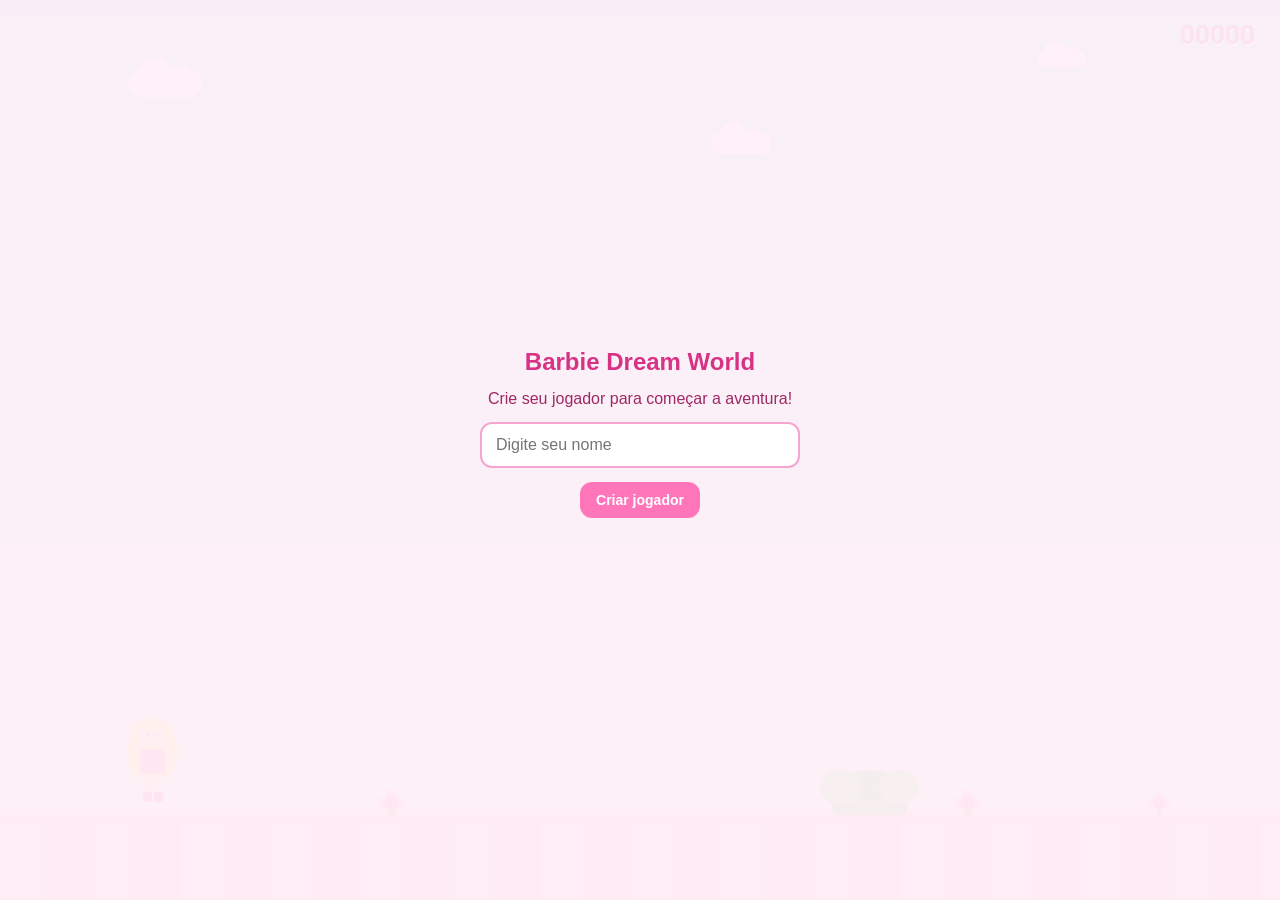
<file: index.html>
<!DOCTYPE html>
<html lang="pt-BR">
<head>
    <meta charset="UTF-8">
    <meta name="viewport" content="width=device-width, initial-scale=1.0">
    <title>Barbie Dream World</title>
    <link rel="stylesheet" href="barbie.css">
    <script src="barbie.js" defer></script>
</head>
<body>

    <main id="jogo">

        <div class="ceu">
            <div class="nuvem nuvem1"></div>
            <div class="nuvem nuvem2"></div>
            <div class="nuvem nuvem3"></div>
        </div>

        <div class="dreamhouse"></div>

       <div id="personagem" aria-label="Personagem da Barbie"></div>

        <div id="objetosMovel">
            <div class="arbusto"></div>
            <div class="flor flor1"></div>
            <div class="flor flor2"></div>
            <div class="flor flor3"></div>
        </div>

        <div id="chao"></div>

        <div id="pontuacao">00000</div>

        <section id="cadastro" class="tela">
            <h1>Barbie Dream World</h1>
            <p>Crie seu jogador para começar a aventura!</p>

            <input
                type="text"
                id="nomeJogador"
                placeholder="Digite seu nome"
                maxlength="30"
                autocomplete="off"
            >

            <button id="botaoCriar" type="button">Criar jogador</button>

            <p id="mensagemCadastro"></p>
        </section>

        <section id="menuJogador" class="tela escondido">
            <h1>Barbie Dream World</h1>
            <h2 id="nomeSelecionado">Selecione um jogador</h2>

            <p id="dadosJogador"></p>

            <div id="listaJogadores"></div>

            <button id="botaoJogar" type="button">Jogar</button>
            <button id="botaoTrocar" type="button">Voltar ao cadastro</button>
        </section>

        <section id="gameOver" class="tela escondido">
            <h1>Fim de jogo!</h1>
            <p id="resultado"></p>

            <button id="botaoNovamente" type="button">Jogar novamente</button>
            <button id="botaoTrocarGameOver" type="button">
                Trocar jogador
            </button>
        </section>

    </main>

</body>
</html>
</file>
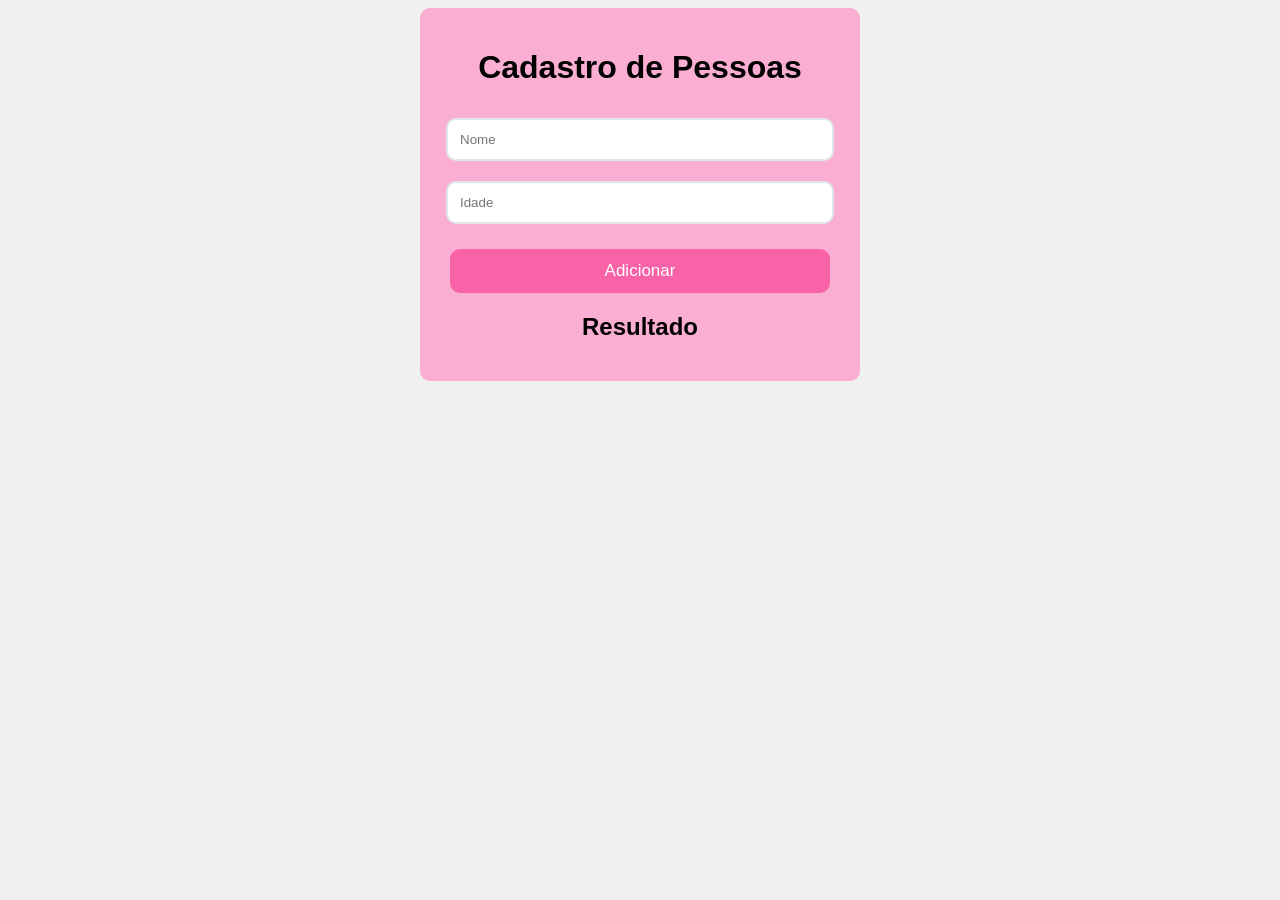
<file: cadastro.html>
<!DOCTYPE html>
<html lang="pt-br">
<head>
    <meta charset="UTF-8">
    <meta name="viewport" content="width=device-width, initial-scale=1.0">
    <title>Coleta de Informações</title>
    <link rel="stylesheet" href="cadastro.css">
</head>
<body>
    <div class="container"> 
        <h1>Cadastro de Pessoas</h1>

        <input type="text" id="nome" placeholder="Nome">
        <input type="number" id="idade" placeholder="Idade">

        <button id="btnAdicionar">Adicionar</button>

        <h2>Resultado</h2>
        <p id="media"></p>
        <ul id="lista"></ul>
    </div>

    <script src="cadastro.js"></script>
</body>
</html>
</file>
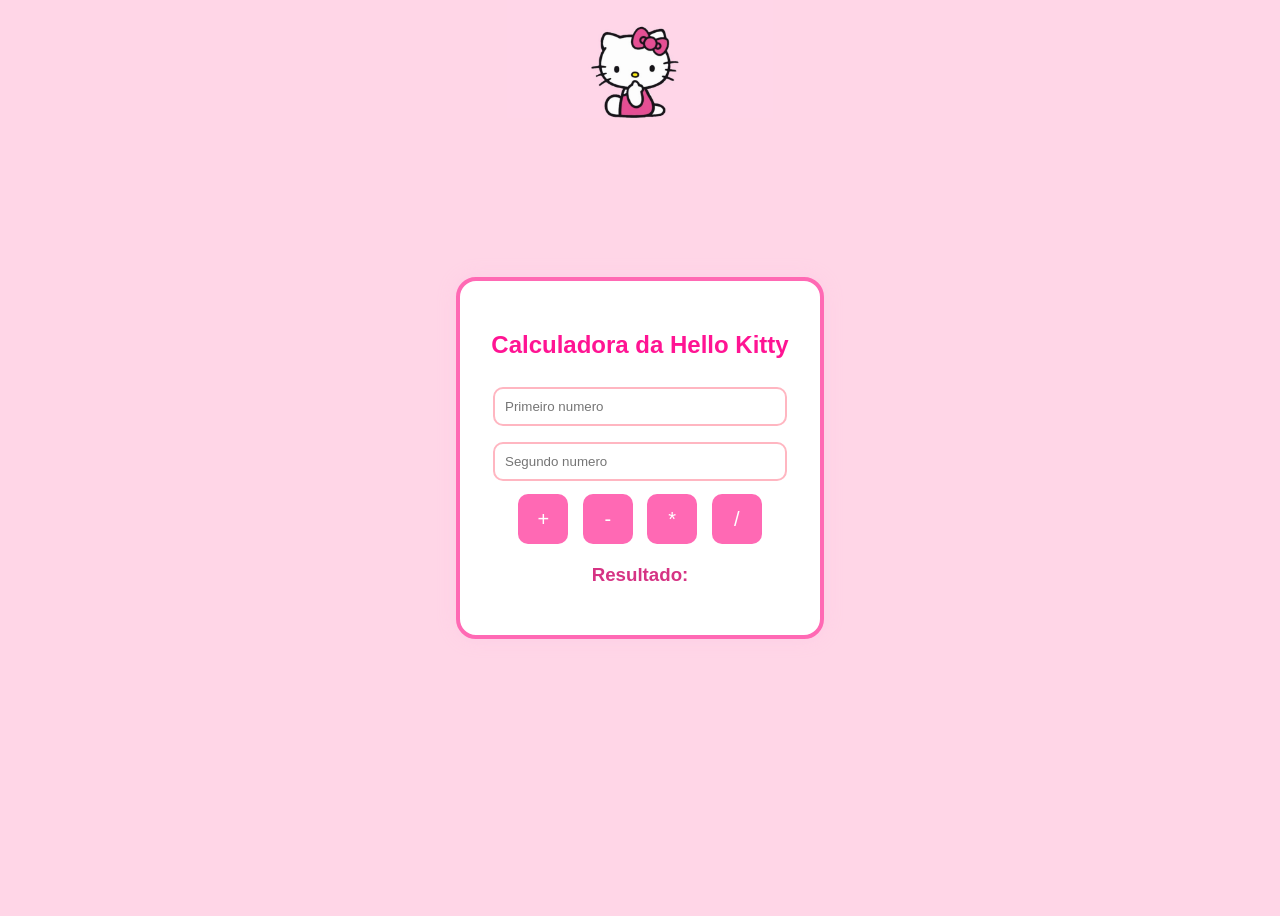
<file: calculadora.html>
<!DOCTYPE html>
<html lang="en">
<head>
    <meta charset="UTF-8">
    <meta name="viewport" content="width=device-width, initial-scale=1.0">
    <title>Calculadora</title>
    <link rel="stylesheet" href="calculadora.css">
</head>
<body>
    <div class="calculadora">
        <h2>Calculadora da Hello Kitty</h2>

        <input type="number" id="num1" placeholder="Primeiro numero">
        <input type="number" id="num2" placeholder="Segundo numero">

        <button onclick="somar()">+</button>
         <button onclick="subtrair()">-</button>
          <button onclick="multiplicar()">*</button>
           <button onclick="dividir()">/</button>

        <h3 id="resultado">Resultado: </h3>
    </div>
<img class="kitty" src="kitty2.png">
    <script src="calculadora.js"></script>
</body>
</html>
</file>
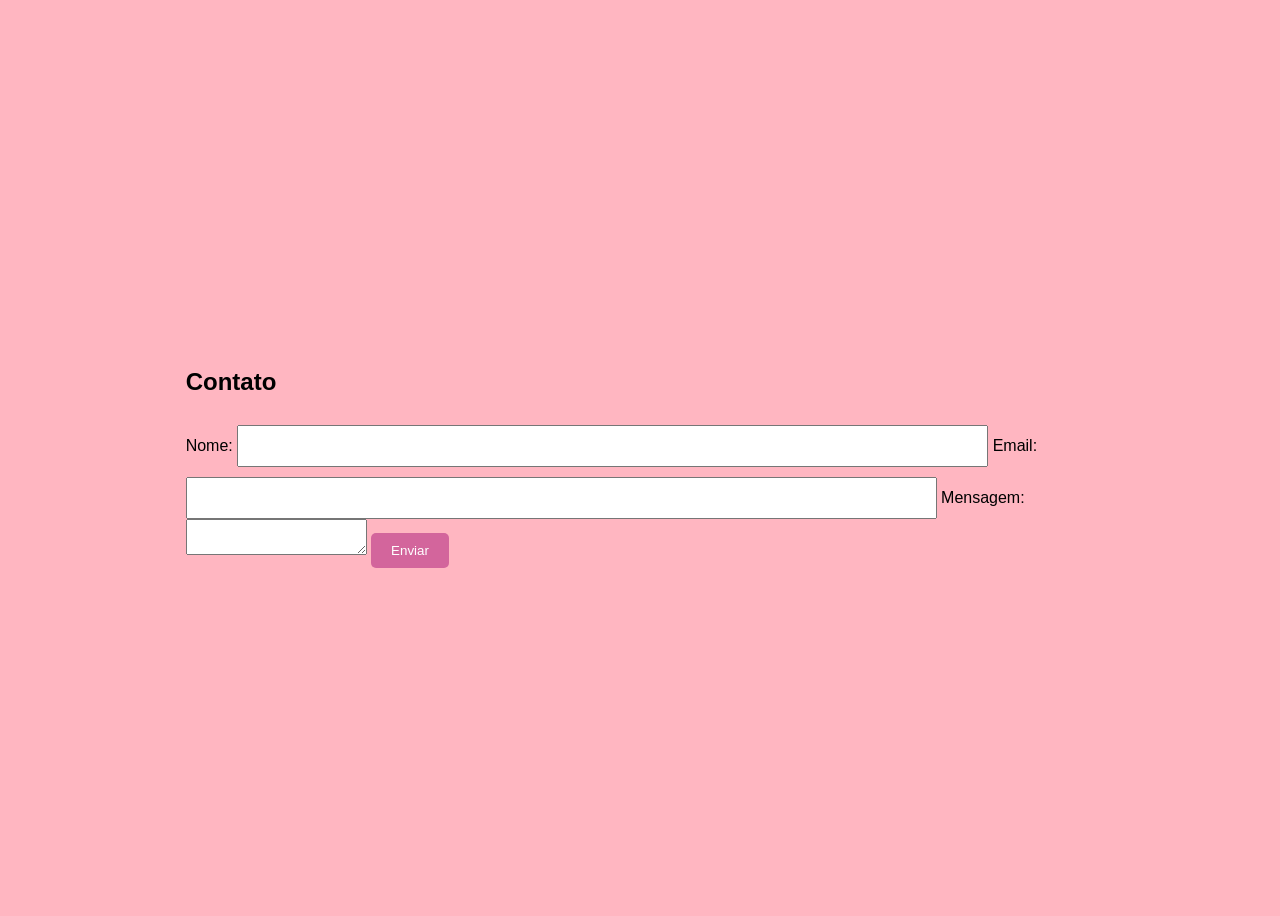
<file: contato.html>
<!DOCTYPE html>
<html lang="pt-br">
<head>
    <meta charset="UTF-8">
    <title>Meu Portfólio</title>
    <link rel="stylesheet" href="style.css">
</head>
<body>
    <section class="contato">
        <h1>Contato</h1>
        <form>
            <label for="nome">Nome:</label>
            <input type="text" id="nome" name="nome" required>
            <label for="email">Email:</label>
            <input type="email" id="email" name="email" required>
            <label for="mensagem">Mensagem:</label>
            <textarea id="mensagem" name="mensagem" required></textarea> 
            <button type="submit">Enviar</button>     
        </form>
    </section>
</body>
</file>
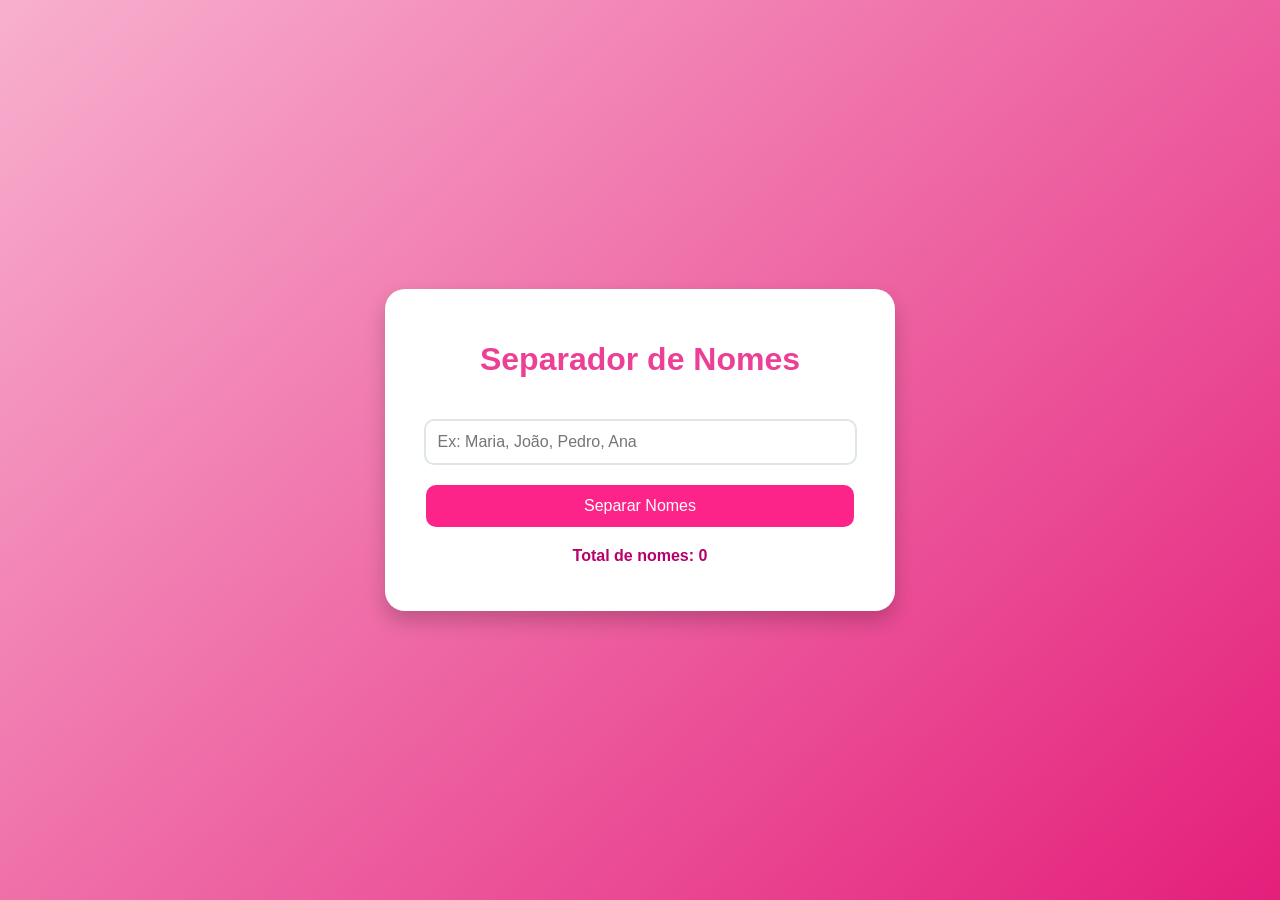
<file: nomes.html>
<!DOCTYPE html>
<html lang="pt-br">

<head>
    <meta charset="UTF-8">
    <meta name="viewport" content="width=device-width, initial-scale=1.0">
    <title>Separador de Nomes</title>
    <link rel="stylesheet" href="nomes.css">
</head>

<body>

    <div class="container">

        <h1>Separador de Nomes</h1>

        <input
            type="text"
            id="nomes"
            placeholder="Ex: Maria, João, Pedro, Ana">

        <button id="btnSeparar">
             Separar Nomes
        </button>

        <p id="quantidade">
            Total de nomes: 0
        </p>

        <ul id="resultado"></ul>

    </div>

    <script src="nomes.js"></script>

</body>
</html>
</file>
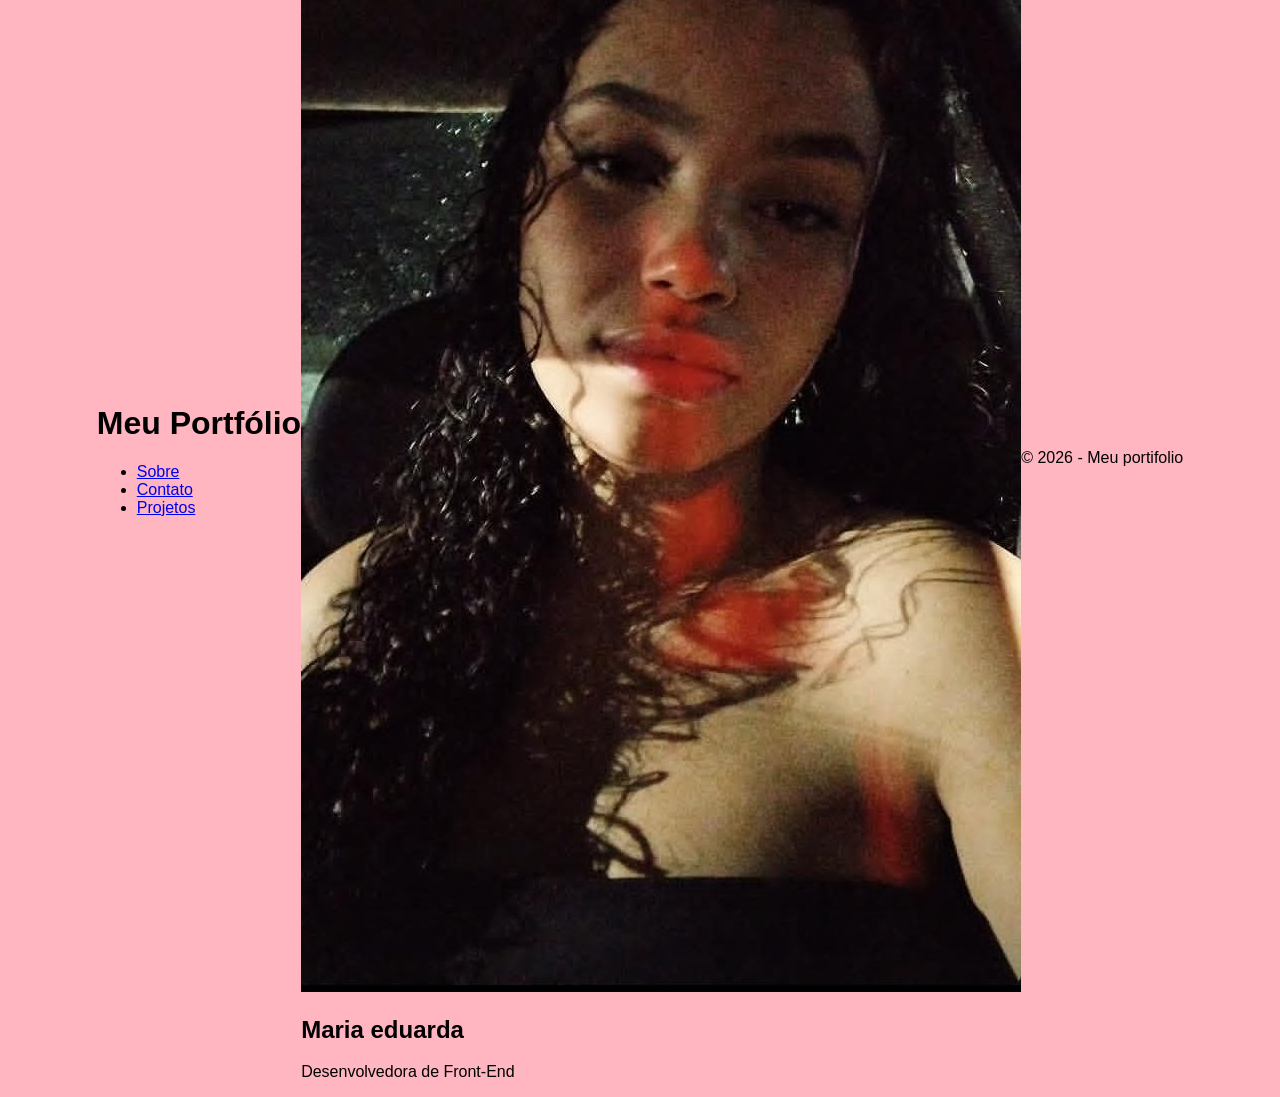
<file: portifolio.html>
<!DOCTYPE html>
<html lang="pt-br">
<head>
    <meta charset="UTF-8">
    <title>Meu Portfólio</title>
    <link rel="stylesheet" href="style.css">
</head>
<body>

<header>
    <h1>Meu Portfólio</h1>
    <nav>
      <ul>
        <li><a href="sobre.html">Sobre</a></li>
        <li><a href="contato.html">Contato</a></li>
        <li><a href="projetos.html">Projetos</a></li>
    </ul>
    </nav>
</header>

  <section class="perfil">
    <img src="eduardainstagram.jpg" alt="Minha foto">
    <h2>Maria eduarda</h2>
    <p>Desenvolvedora de Front-End</p>
</section>


</section>

<footer>
    <p>© 2026 - Meu portifolio </p>
</footer>

</body>
</html>
</file>
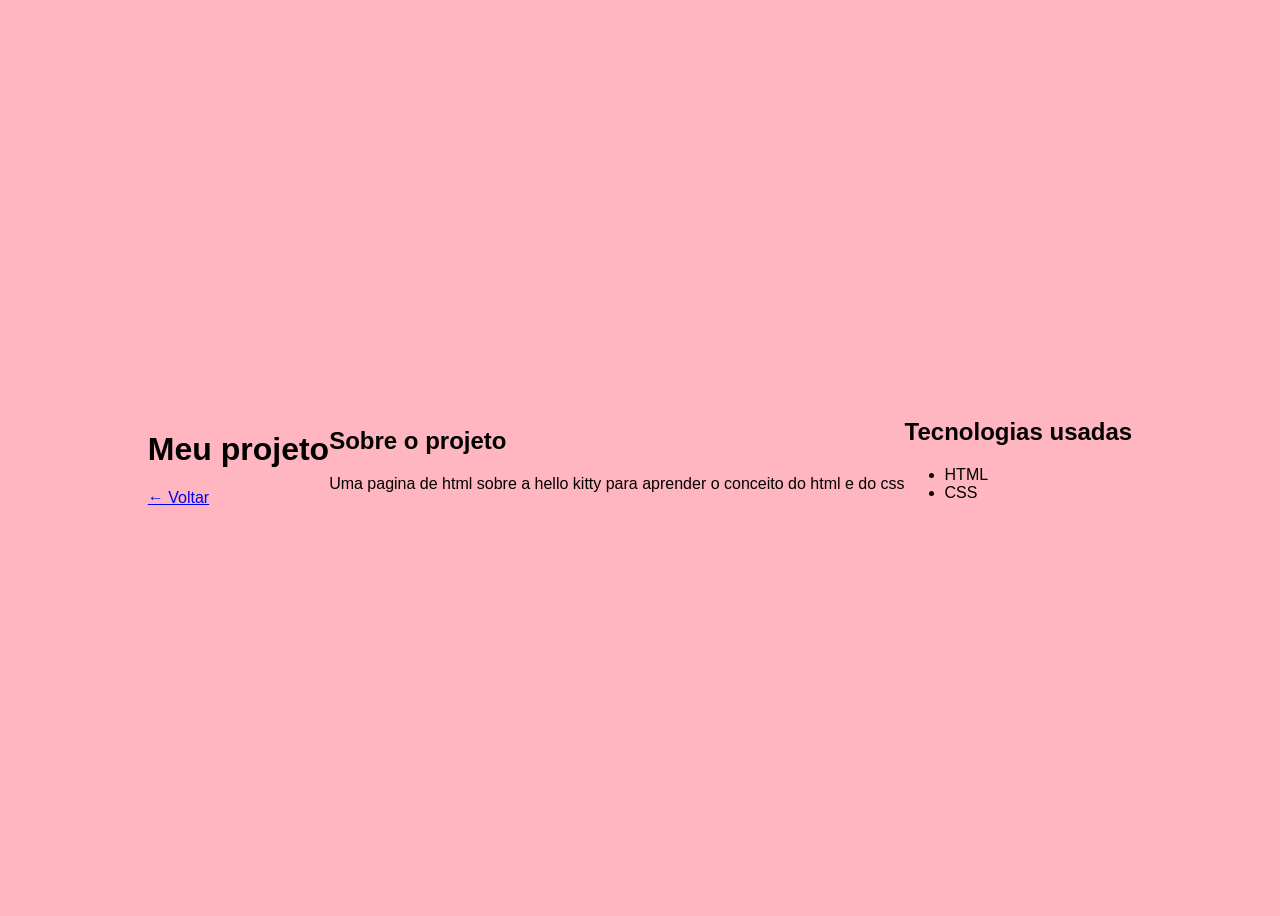
<file: projetos.html>
<!DOCTYPE html>
<html lang="pt-br">
<head>
  <meta charset="UTF-8">
  <title>Meu Projeto</title>
  <link rel="stylesheet" href="style.css">
</head>
<body>

  <header>
    <h1>Meu projeto</h1>
    <a href="portifolio.html">← Voltar</a>
  </header>

    <section>
      <h2>Sobre o projeto</h2>
      <p>
        Uma pagina de html sobre a hello kitty para aprender o conceito do html e do css
      </p>
    </section>

    <section>
      <h2>Tecnologias usadas</h2>
      <ul>
        <li>HTML</li>
        <li>CSS</li>
      </ul>
    </section>

</body>
</html>
</file>
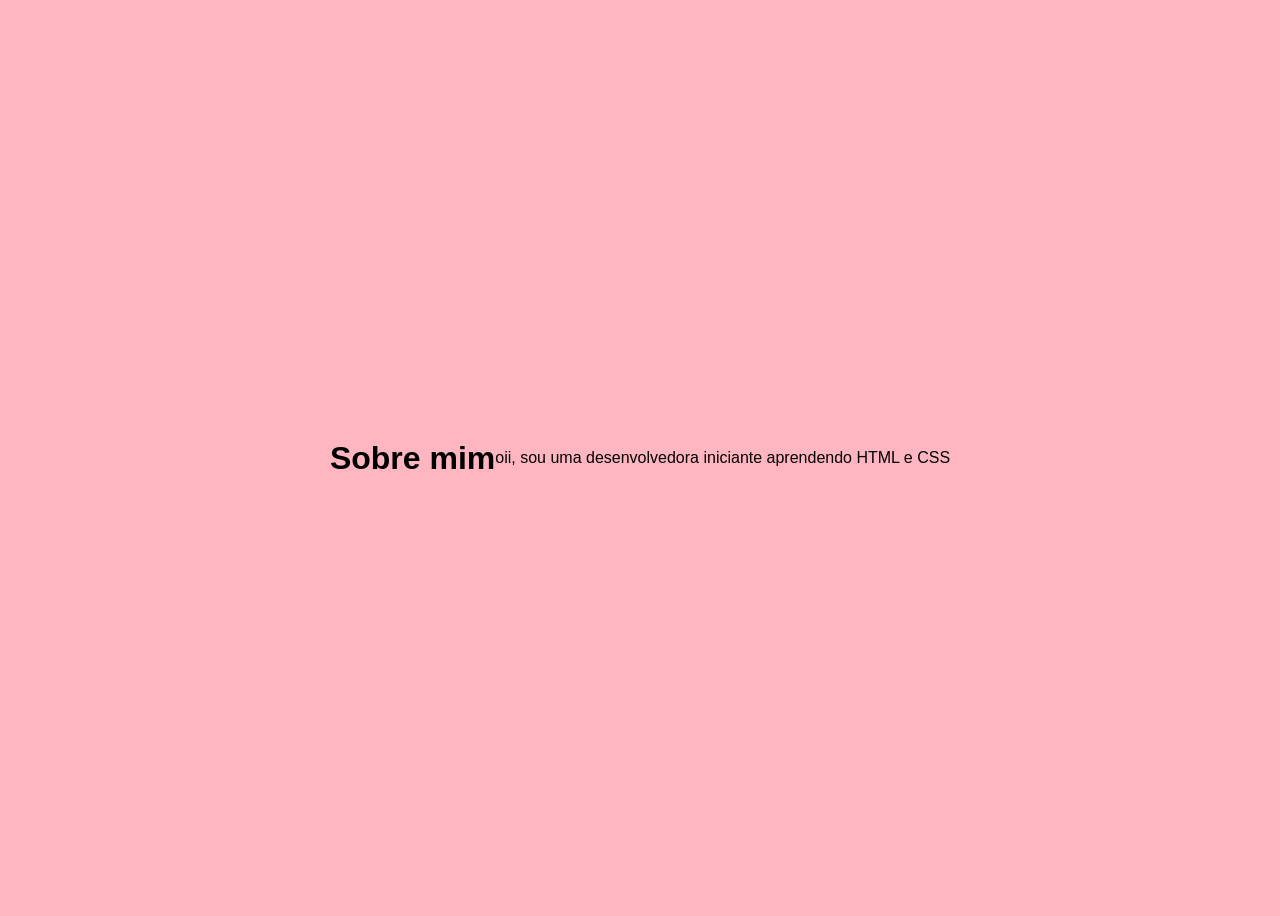
<file: sobre.html>
<!DOCTYPE html>
<html lang="en">
<head>
    <meta charset="UTF-8">
    <meta name="viewport" content="width=device-width, initial-scale=1.0">
    <title>Document</title>
    <link rel="stylesheet" href="style.css">
</head>
<body>
<h1 class="titulo">Sobre mim</h1>
<p class="texto">oii, sou uma desenvolvedora iniciante aprendendo HTML e CSS</p>
</body>
</html>
</file>
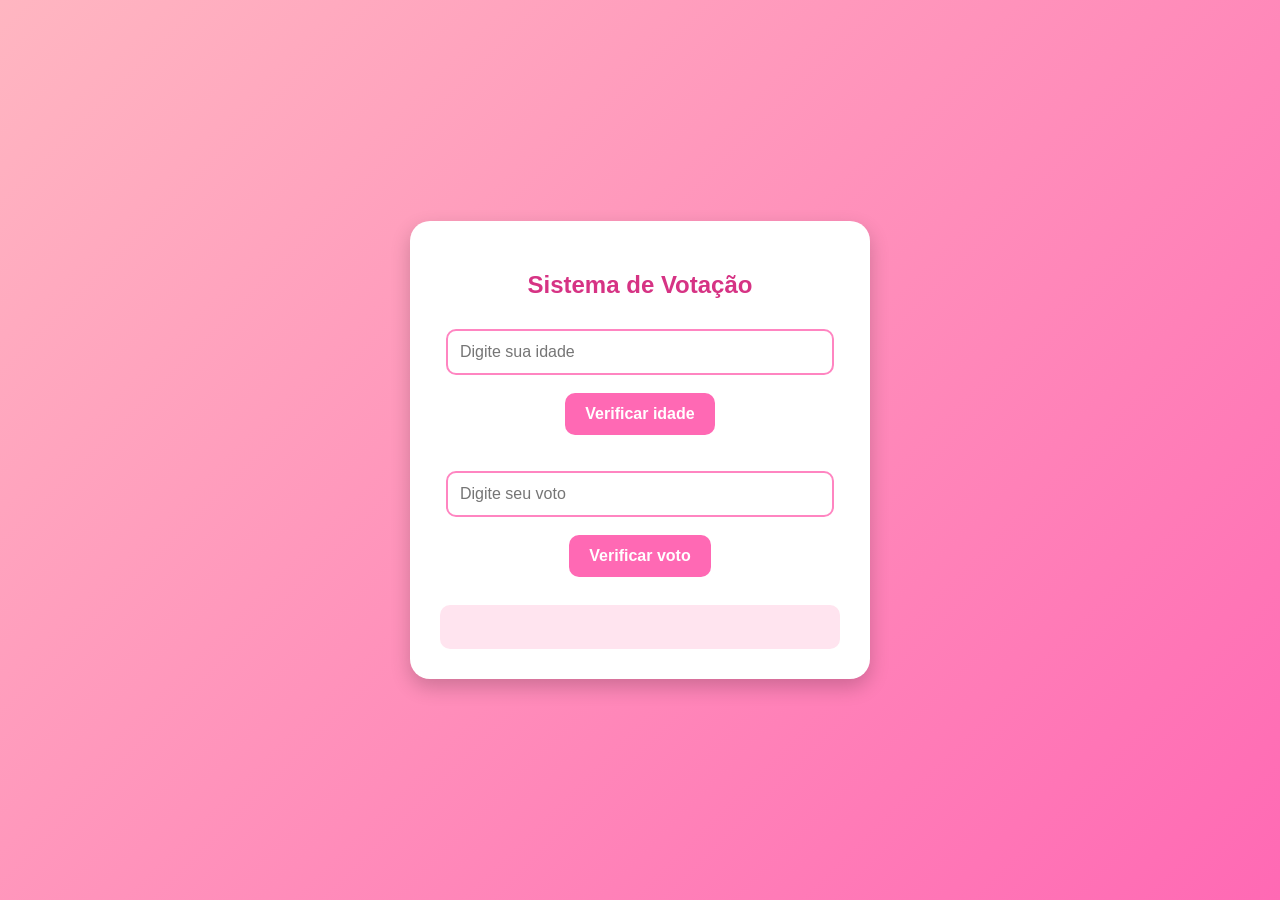
<file: urna.html>
<!DOCTYPE html>
<html lang="pt-BR">
<head>
    <meta charset="UTF-8">
    <meta name="viewport" content="width=device-width, initial-scale=1.0">
    <title>Sistema de Votação</title>

    <link rel="stylesheet" href="urna.css">
</head>

<body>

    <div class="caixa">

        <h2>Sistema de Votação</h2>

        <input type="number" id="idade" placeholder="Digite sua idade">

        <button onclick="verificarIdade()">
            Verificar idade
        </button>

        <br><br>

        <input type="number" id="voto" placeholder="Digite seu voto">

        <button onclick="verificarVoto()">
            Verificar voto
        </button>

        <div id="resultado"></div>

    </div>

    <script src="urna.js"></script>

</body>
</html>
</file>
<file: barbie.css>
* {
    box-sizing: border-box;
}

html,
body {
    margin: 0;
    width: 100%;
    min-height: 100%;
    font-family: Arial, sans-serif;
}

body {
    background: #ffe3f2;
}

#jogo {
    position: relative;
    width: 100%;
    height: 100vh;
    min-height: 420px;
    overflow: hidden;
    isolation: isolate;
    background: linear-gradient(
        to bottom,
        #8edaff 0%,
        #d8f4ff 58%,
        #fff0fa 100%
    );
}

.ceu {
    position: absolute;
    inset: 0 0 85px 0;
    overflow: hidden;
    z-index: 1;
    pointer-events: none;
}

.nuvem {
    position: absolute;
    width: 75px;
    height: 27px;
    border-radius: 30px;
    background: white;
    box-shadow: 0 3px 8px #8bc9e522;
}

.nuvem::before,
.nuvem::after {
    content: "";
    position: absolute;
    bottom: 5px;
    border-radius: 50%;
    background: white;
}

.nuvem::before {
    width: 35px;
    height: 35px;
    left: 10px;
}

.nuvem::after {
    width: 27px;
    height: 27px;
    right: 10px;
}

.nuvem1 {
    top: 70px;
    left: 10%;
}

.nuvem2 {
    top: 130px;
    left: 55%;
    transform: scale(.8);
}

.nuvem3 {
    top: 45px;
    left: 80%;
    transform: scale(.65);
}

.dreamhouse {
    display: none;
}

#personagem {
    position: absolute;
    z-index: 16;
    left: 120px;
    bottom: 85px;
    width: 65px;
    height: 85px;
    object-fit: contain;
    object-position: center bottom;
    transform-origin: center bottom;
}

#personagem img {
    width: 100%;
    height: 100%;
    object-fit: contain;
}

#personagem.pulando {
    animation: pulo .65s ease-out;
}

@keyframes pulo {
    0% {
        bottom: 85px;
    }

    45% {
        bottom: 245px;
    }

    70% {
        bottom: 245px;
    }

    100% {
        bottom: 85px;
    }
}

#objetosMovel {
    position: absolute;
    z-index: 4;
    left: 0;
    bottom: 85px;
    width: 100%;
    height: 100px;
    pointer-events: none;
}

.arbusto {
    position: absolute;
    left: 65%;
    bottom: 0;
    width: 75px;
    height: 45px;
    border-radius: 50% 50% 10% 10%;
    background: #70ce82;
}

.arbusto::before,
.arbusto::after {
    content: "";
    position: absolute;
    bottom: 10px;
    width: 40px;
    height: 35px;
    border-radius: 50%;
    background: #8ce49a;
}

.arbusto::before {
    left: -12px;
}

.arbusto::after {
    right: -12px;
}

.flor {
    position: absolute;
    bottom: 5px;
    width: 15px;
    height: 15px;
    border-radius: 50%;
    background: #ff70bd;
    box-shadow:
        0 -9px 0 -2px #ffb4df,
        9px 0 0 -2px #ffb4df,
        0 9px 0 -2px #ffb4df,
        -9px 0 0 -2px #ffb4df;
}

.flor::after {
    content: "";
    position: absolute;
    left: 6px;
    top: 14px;
    width: 3px;
    height: 24px;
    background: #55b86d;
}

.flor1 {
    left: 30%;
}

.flor2 {
    left: 75%;
}

.flor3 {
    left: 90%;
    transform: scale(.8);
}

#chao {
    position: absolute;
    z-index: 12;
    bottom: 0;
    left: 0;
    width: 100%;
    height: 85px;
    border-top: 7px solid #ff9fd3;
    background-color: #ffc5e6;
    background-image: repeating-linear-gradient(
        90deg,
        #ffc5e6 0,
        #ffc5e6 45px,
        #ffa9d8 45px,
        #ffa9d8 90px
    );
    box-shadow: 0 -4px 10px #e56ca733;
}

.obstaculo {
    position: absolute;
    z-index: 14;
    bottom: 85px;
    width: 42px;
    height: 58px;
    border: 3px solid #fff;
    border-radius: 18px 18px 7px 7px;
    background: linear-gradient(135deg, #ff73ba, #d94891);
    box-shadow: 0 3px 8px #9b286044;
}

.obstaculo::before {
    content: "♥";
    position: absolute;
    top: 8px;
    left: 50%;
    color: white;
    font-size: 19px;
    transform: translateX(-50%);
}

.obstaculo.pequeno {
    width: 35px;
    height: 38px;
    border-radius: 50% 50% 7px 7px;
    background: linear-gradient(135deg, #ffcae8, #ff75ba);
}

.obstaculo.alto {
    width: 45px;
    height: 75px;
    background: linear-gradient(135deg, #d7a2ff, #a86ee2);
}

.local-mapa {
    position: absolute;
    z-index: 6;
    bottom: 85px;
    width: 190px;
    height: 220px;
    display: flex;
    flex-direction: column;
    align-items: center;
    justify-content: flex-end;
    pointer-events: none;
}

.construcao {
    position: relative;
    display: flex;
    align-items: center;
    justify-content: center;
    width: 170px;
    height: 145px;
    border: 4px solid white;
    border-radius: 18px 18px 4px 4px;
    background: linear-gradient(#ffd5f0, #ff83ca);
    box-shadow: 0 5px 15px #d75b9b66;
    font-size: 90px;
}

.casa .construcao {
    height: 165px;
    background: linear-gradient(#ffc9ed, #ff78c4);
}

.hospital .construcao {
    background: linear-gradient(#fff, #ffb9dc);
}

.parque .construcao {
    background: linear-gradient(#d6ffd2, #83e7a2);
}

.escola .construcao {
    background: linear-gradient(#ffe7a9, #ffb4d7);
}

.nome-local {
    margin-top: 8px;
    padding: 7px 11px;
    border-radius: 12px;
    background: white;
    color: #d63384;
    font-size: 13px;
    font-weight: bold;
    text-align: center;
    white-space: nowrap;
    box-shadow: 0 2px 8px #0002;
}

#pontuacao {
    position: absolute;
    z-index: 20;
    top: 20px;
    right: 25px;
    color: #d63384;
    font-size: 27px;
    font-weight: bold;
    text-shadow: 1px 2px white;
}

#avisoLocal {
    position: absolute;
    z-index: 30;
    top: 22%;
    left: 50%;
    max-width: 90%;
    padding: 14px 22px;
    border: 3px solid white;
    border-radius: 18px;
    background: #ff65b7;
    color: white;
    font-size: 20px;
    font-weight: bold;
    text-align: center;
    opacity: 0;
    pointer-events: none;
    transform: translate(-50%, -10px);
    transition: opacity .25s, transform .25s;
}

#avisoLocal.aviso-visivel {
    opacity: 1;
    transform: translate(-50%, 0);
}

.tela {
    position: absolute;
    z-index: 50;
    inset: 0;
    display: flex;
    flex-direction: column;
    align-items: center;
    justify-content: center;
    gap: 14px;
    padding: 24px;
    overflow-y: auto;
    background: #fff0f7ee;
    text-align: center;
}

.tela h1,
.tela h2 {
    margin: 0;
    color: #d63384;
}

.tela p {
    margin: 0;
    color: #9e2864;
}

.escondido {
    display: none !important;
}

#cadastro input,
.tela input {
    width: min(320px, 90vw);
    padding: 12px 14px;
    border: 2px solid #f6a5d1;
    border-radius: 12px;
    outline: none;
    background: white;
    font-size: 16px;
}

#cadastro input:focus,
.tela input:focus {
    border-color: #d63384;
}

.tela button,
#cadastro button,
#listaJogadores button {
    padding: 10px 16px;
    border: 0;
    border-radius: 12px;
    background: #ff75ba;
    color: white;
    font-size: 14px;
    font-weight: bold;
    cursor: pointer;
    transition: background .2s, transform .2s;
}

.tela button:hover,
#cadastro button:hover,
#listaJogadores button:hover {
    background: #e64c9d;
    transform: translateY(-1px);
}

button:disabled {
    cursor: not-allowed;
    opacity: .5;
}

#mensagemCadastro {
    min-height: 20px;
    color: #c62872;
}

#listaJogadores {
    display: flex;
    flex-direction: column;
    gap: 10px;
    width: min(500px, 95%);
    max-height: 35vh;
    overflow-y: auto;
}

.linha-jogador {
    display: flex;
    align-items: center;
    justify-content: space-between;
    gap: 12px;
    padding: 12px;
    border: 1px solid #ffc0df;
    border-radius: 14px;
    background: white;
    text-align: left;
}

.informacoes-jogador {
    display: flex;
    flex-direction: column;
    gap: 5px;
    color: #9e2864;
    overflow-wrap: anywhere;
}

.acoes-jogador {
    display: flex;
    flex-wrap: wrap;
    justify-content: flex-end;
    gap: 6px;
}

.acoes-jogador button {
    padding: 8px 10px !important;
}

#resultado {
    color: #d63384;
    font-size: 23px;
    font-weight: bold;
}

@media (max-width: 600px) {
    #personagem {
        left: 55px;
        width: 55px;
        height: 75px;
    }

    .local-mapa {
        transform: scale(.8);
        transform-origin: bottom left;
    }

    #pontuacao {
        top: 12px;
        right: 12px;
        font-size: 22px;
    }

    .linha-jogador {
        align-items: flex-start;
        flex-direction: column;
    }

    .acoes-jogador {
        justify-content: flex-start;
    }

    .tela {
        padding: 15px;
    }
}


#personagem {
    position: absolute;
    z-index: 16;
    left: 120px;
    bottom: 85px;
    width: 65px;
    height: 105px;
    transform-origin: center bottom;
    background:
       
        radial-gradient(ellipse at 50% 17%, #ffee6b 0 35%, transparent 37%),
        radial-gradient(ellipse at 50% 25%  #ffee6b 0 43%, transparent 45%),
       
        radial-gradient(ellipse at 50% 23%, #ffd3b5 0 25%, transparent 27%),
       
        linear-gradient(#ff75ba, #ff75ba);
    background-size:
        48px 57px,
        43px 56px,
        31px 35px,
        31px 25px;
    background-position:
        center 0,
        center 0,
        center 13px,
        center 48px;
    background-repeat: no-repeat;
}

#personagem::before {
    content: "";
    position: absolute;
    z-index: -1;
    top: 8px;
    left: 8px;
    width: 49px;
    height: 61px;
    border-radius: 48% 48% 35% 35%;
    background: #ffe366;
}

#personagem::after {
    content: "•  •";
    position: absolute;
    top: 19px;
    left: 20px;
    width: 25px;
    height: 75px;
    color: #5093fd;
    font-size: 10px;
    line-height: 14px;
    text-align: center;
    white-space: pre;
    background:
        linear-gradient(#ffd3b5, #ffd3b5) center 0 / 25px 18px no-repeat,
        linear-gradient(#ff75ba, #ff75ba) center 20px / 31px 25px no-repeat,
        linear-gradient(#ffd3b5, #ffd3b5) 4px 43px / 7px 20px no-repeat,
        linear-gradient(#ffd3b5, #ffd3b5) 15px 43px / 7px 20px no-repeat,
        linear-gradient(#ff4dc1, #ff6ba9) 3px 63px / 9px 10px no-repeat,
        linear-gradient(#dc3ab3, #ff4ab1) 14px 63px / 9px 10px no-repeat;
}

#personagem.pulando {
    animation: pulo .65s ease-out;
}

@keyframes pulo {
    0%, 100% {
        bottom: 85px;
    }
    45%, 70% {
        bottom: 245px;
    }
}

@media (max-width: 600px) {
    #personagem {
        left: 55px;
        width: 55px;
        height: 95px;
    }
}
</file>
<file: cadastro.css>
body {
    font-family: Arial, Helvetica, sans-serif;
    background: #f0f0f0;
}

.container{
    width: 400px;
    margin: auto;
    background: rgb(250, 174, 209);
    padding: 20px;
    border-radius: 10px;
    text-align: center;
}
input {
    width: 90%;
    padding: 12px;
    margin: 10px 0;
    border: 2px solid #dfe6e9;
    border-radius: 10px;
    outline: none;
    transition: 0.3s;
}
button{
    width: 95%;
    padding: 12px;
    margin-top: 15px;
    border: none;
    border-radius: 10px;
    background-color: #f863a8;
    color: white;
    font-size: 17px;
    cursor: pointer;
    transition: 0.3s;
}
button:hover{
    background-color: #da3481;
    transform: scale(1.03);
}
</file>
<file: calculadora.css>
body{
    background: #ffd6e7;
    font-family: Arial, sans-serif;
    display: flex;
    justify-content: center;
    align-items: center;
    height: 100vh;
}
.kitty {
    width: 267px;
    position: absolute;
    top: -6px;
    left: 50%;
    transform: translateX(-50%);
}
.calculadora{
    background: white;
    padding: 30px;
    border-radius: 20px;
    text-align: center;
    box-shadow: 0 0 20px rgb(252, 206, 229);
    border: 4px solid #ff69b4;
    width: 300px;
}

h2{
    color: #ff1493;
}

input{
    width: 90%;
    padding: 10px;
    margin: 8px 0;
    border: 2px solid #ffb6c1;
    border-radius: 10px;
}

button{
    background: #ff69b4;
    color: white;
    border: none;
    border-radius: 10px;
    width: 50px;
    height: 50px;
    margin: 5px;
    font-size: 20px;
    cursor: pointer;
}

button:hover{
    transform: scale(1.1);
}

#resultado{
    color: #d63384;
    margin-top: 15px;
}
</file>
<file: style.css>
body {
    font-family: Arial, Helvetica, sans-serif;

    background-color: lightpink;

    display: flex;
    justify-content: center;
    align-items: center;

    height: 100vh;
}
.caixa {
    background-color: white;

    padding: 30px;

    border-radius: 10px;

    box-shadow: 0 0 10px rgba(lightpink, rgb(224, 106, 141), rgb(245, 144, 236), alpha);

    text-align: center;
    width: 300px;
}
input {
    width: 80%;

    padding: 10px;

    margin-top: 10px;

    font-size: 16px;
}
button {
    margin-top: 10px;

    padding: 10px 20px;

    border: none;

    background-color: rgb(211, 101, 156);

    color: white;

    border-radius: 5px;

    cursor: pointer;
}
button:hover {
    background-color: palevioletred;
}
#resultado {
    margin-top: 20px;

    font-size: 18px;

    font-weight: bold;
}
</file>
<file: nomes.css>
body{
    font-family: Arial, Helvetica, sans-serif;
    background: linear-gradient(138deg,#f8b0ce,#e41f7b);
    min-height: 100vh;
    display: flex;
    justify-content: center;
    align-items: center;
    margin: 0;
}

.container{
    width: 450px;
    background: white;
    padding: 30px;
    border-radius: 20px;
    box-shadow: 0 10px 20px rgba(0,0,0,0.2);
    text-align: center;
}

h1{
    color: #ec3f96;
}

input{
    width: 90%;
    padding: 12px;
    margin: 20px 0;
    border: 2px solid #dfe6e9;
    border-radius: 10px;
    font-size: 16px;
}

input:focus{
    outline: none;
    border-color: #e3099a;
}

button{
    width: 95%;
    padding: 12px;
    border: none;
    border-radius: 10px;
    background: #fd2489;
    color: white;
    font-size: 16px;
    cursor: pointer;
    transition: 0.3s;
}

button:hover{
    transform: scale(1.03);
}

#quantidade{
    font-weight: bold;
    color: #b8006b;
    margin-top: 20px;
}

ul{
    list-style: none;
    padding: 0;
}

li{
    background: #f1f2f6;
    margin: 10px 0;
    padding: 10px;
    border-radius: 8px;
}
</file>
<file: urna.css>
body {
    margin: 0;
    padding: 0;

    font-family: Arial, sans-serif;

    background: linear-gradient(135deg, #ffb6c1, #ff69b4);

    display: flex;
    justify-content: center;
    align-items: center;

    height: 100vh;
}

.caixa {
    background-color: white;

    width: 400px;

    padding: 30px;

    border-radius: 20px;

    box-shadow: 0 8px 20px rgba(0, 0, 0, 0.2);

    text-align: center;
}

h2 {
    color: #d63384;
    margin-bottom: 20px;
}

input {
    width: 90%;

    padding: 12px;

    margin: 10px 0;

    border: 2px solid #ff85c1;

    border-radius: 10px;

    font-size: 16px;

    outline: none;

    transition: 0.3s;
}

input:focus {
    border-color: #d63384;

    box-shadow: 0 0 10px rgba(214, 51, 132, 0.4);
}

button {
    background-color: #ff69b4;

    color: white;

    border: none;

    border-radius: 10px;

    padding: 12px 20px;

    margin: 8px;

    font-size: 16px;

    font-weight: bold;

    cursor: pointer;

    transition: 0.3s;
}

button:hover {
    background-color: #d63384;

    transform: scale(1.05);
}

#resultado {
    margin-top: 20px;

    padding: 12px;

    border-radius: 10px;

    background-color: #ffe4ef;

    color: #d63384;

    font-weight: bold;

    min-height: 20px;
}
</file>
